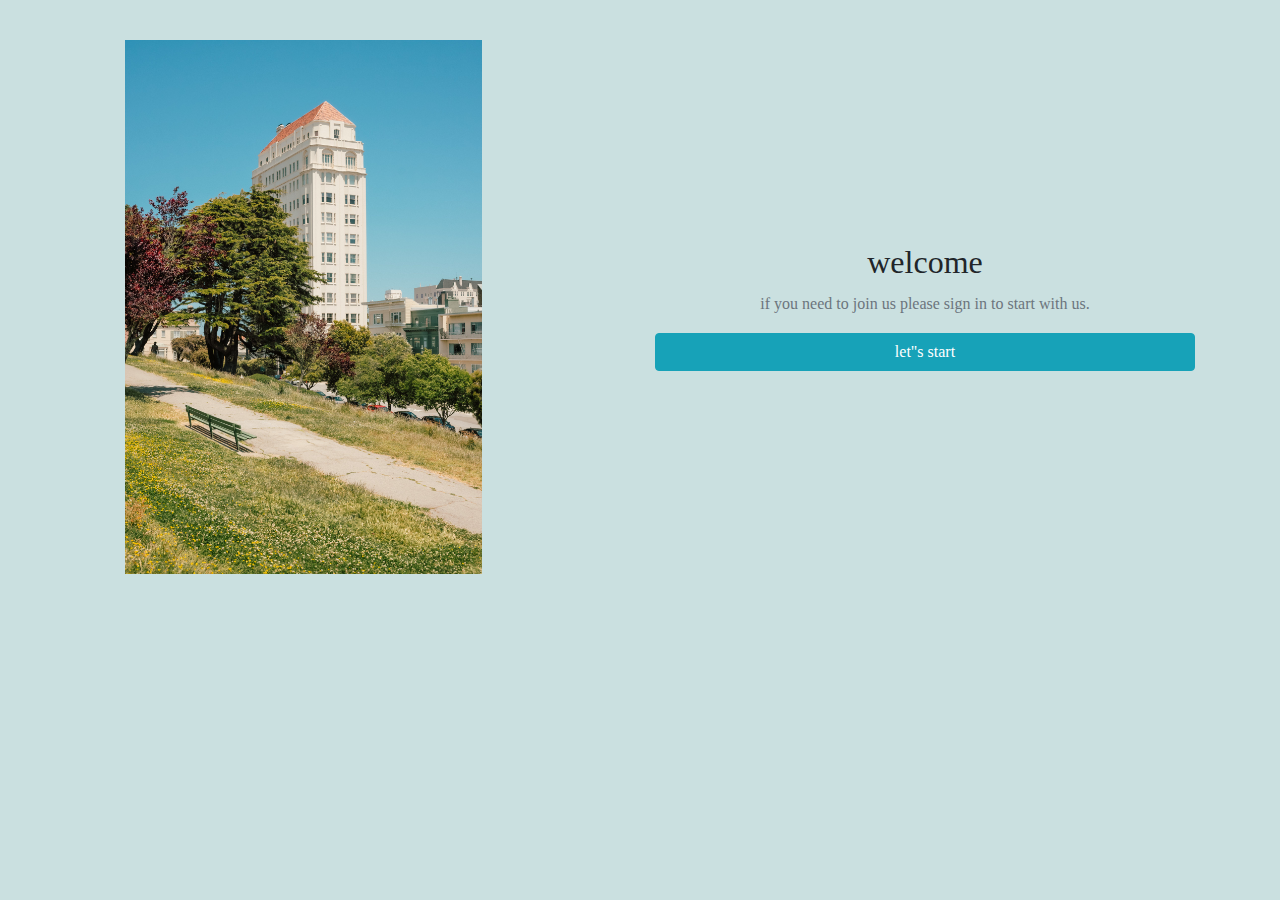
<file: index.html>
<!DOCTYPE html>
<html lang="en">
<head>
    <meta charset="UTF-8">
    <meta name="viewport" content="width=device-width, initial-scale=1.0">
    <title>Document</title>
    <link rel="stylesheet" href="css/bootstrap.min.css">
    <link rel="stylesheet" href="css/style.css">
</head>
<body style="background-color: rgb(202, 224, 224); font-family: cursive;">

<div class="container">
  <div class="row">
    <div class="col-md-6">
        <img src="img/pexels-josh-hild-17145704.jpg" class=" m-3 p-4 w-75">
    </div>
    <div class="col-md-6 d-flex flex-column justify-content-center">
        <h2 class="text-center"> welcome</h2>
        <h6 class="text-muted my-1 text-center">if you need to join us please sign in to start with us.</h6>
        <a href="signin.html" class="btn btn-info mt-3">let"s start</a>
  </div>
</div>
    








<script src="js/main.js"></script>
</body>
</html>
</file>
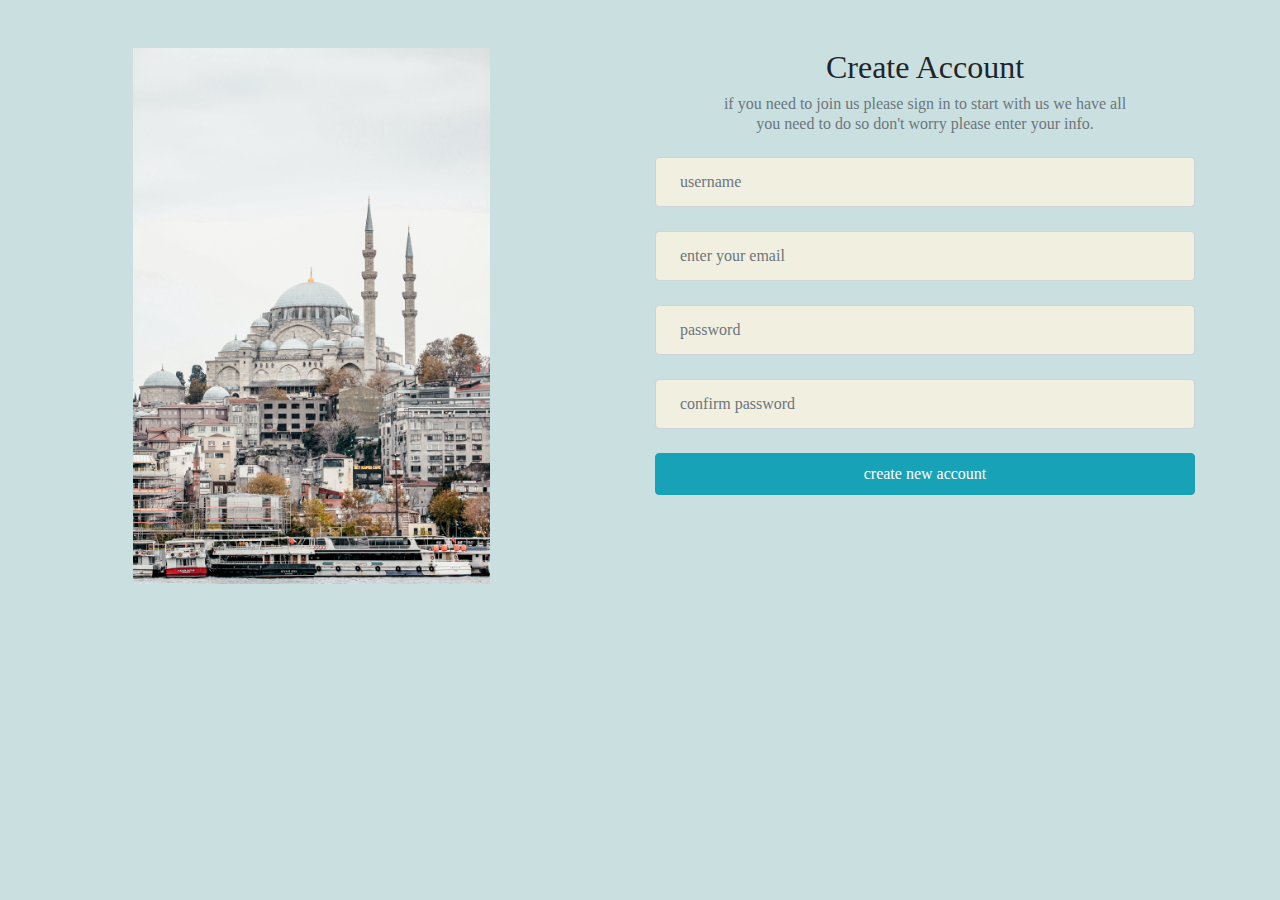
<file: signin.html>
<!DOCTYPE html>
<html lang="en">
<head>
    <meta charset="UTF-8">
    <meta name="viewport" content="width=device-width, initial-scale=1.0">
    <title>Document</title>
    <link rel="stylesheet" href="css/bootstrap.min.css">
    <link rel="stylesheet" href="css/style.css">
</head>
<body style="background-color: rgb(202, 224, 224); font-family: cursive;">

<div class="container">
  <div class="row">
    <div class="col-md-6">
        <img src="img/pexels-kader-d-kahraman-19388580.jpg" class=" m-4 p-4 w-75">
    </div>
    <div class="col-md-6">
        <h2 class="mt-5 text-center"> Create Account</h2>
        <h6 class="text-muted my-1 text-center">if you need to join us please sign in to start with us we have all  <br> you need to do so don't worry please enter your info.</h6>
        <h5 id="result"></h5>
<form action="success.html" method="post" onsubmit="return validate()">
    <input type="text" placeholder="username" id="user"class="form-control p-4 my-4">
    <Input type="text" placeholder="enter your email" id="email"class="form-control p-4 my-4">
        <input type="password" placeholder="password" id="pass"class="form-control p-4 my-4">
        <input type="password" placeholder="confirm password" id="confirm-pass"class="form-control p-4 my-4">
        <input type="submit" value="create new account" class="btn btn-info btn-block mt-4 p-2">
</form>
  </div>
</div>
    








<script src="js/main.js"></script>
</body>
</html>
</file>
<file: css/style.css>
.form-control{
        background-color: rgb(241, 240, 224);
}
</file>
